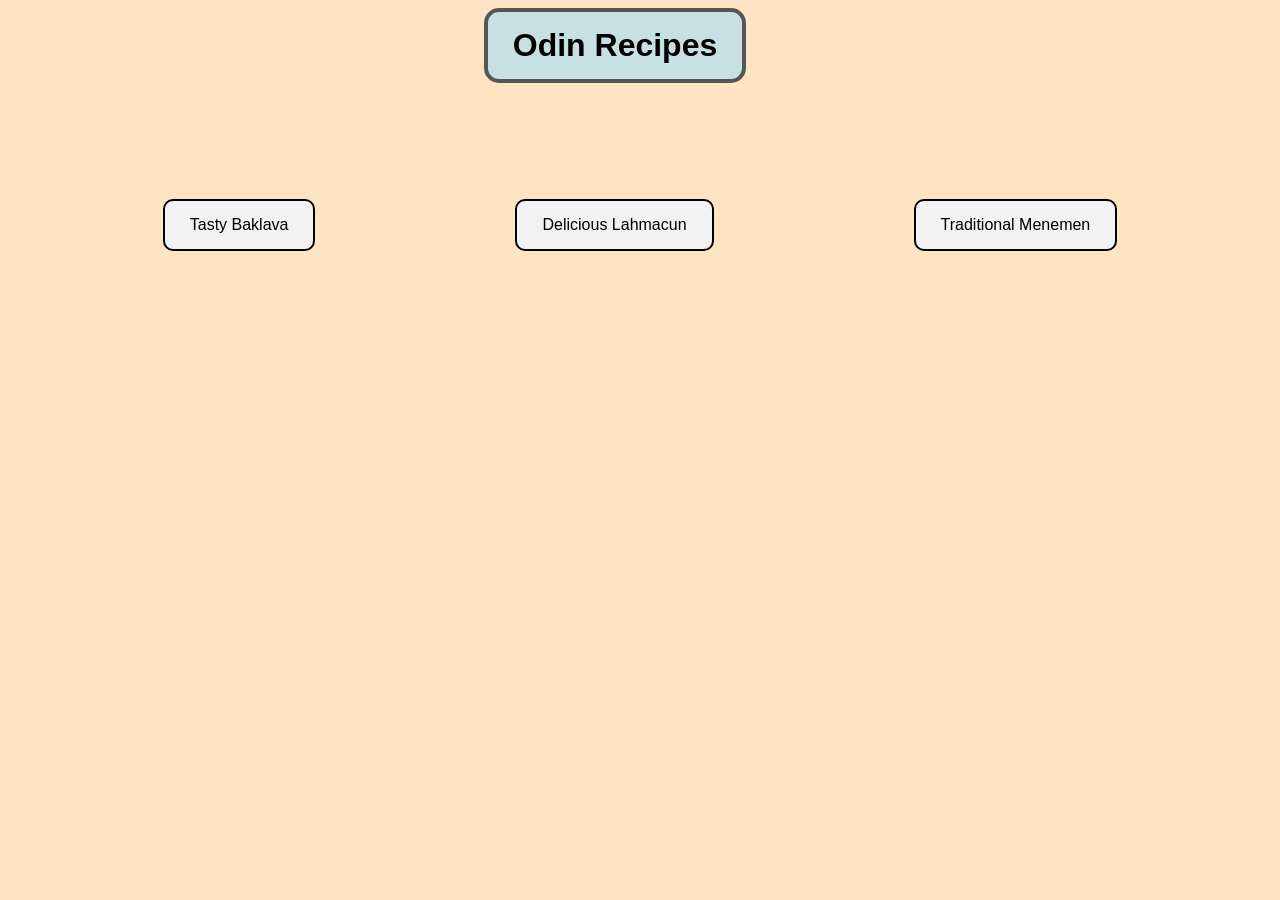
<file: index.html>
<!DOCTYPE html>
<html lang="en">
<head>
    <meta charset="UTF-8">
    <meta name="viewport" content="width=device-width, initial-scale=1.0">
    <title>Home</title>
    <link rel="stylesheet" href="styles.css">
</head>
<body>
    <h1 class="mainheading">Odin Recipes</h1>
<div class="homelist">
    <ul>
<li><a href="recipes/baklava.html">Tasty Baklava</a></li>
<li><a href="recipes/lahmacun.html">Delicious Lahmacun</a></li>
<li><a href="recipes/menemen.html">Traditional Menemen</a></li>
    </ul>
</div>
</body>
</html>
</file>
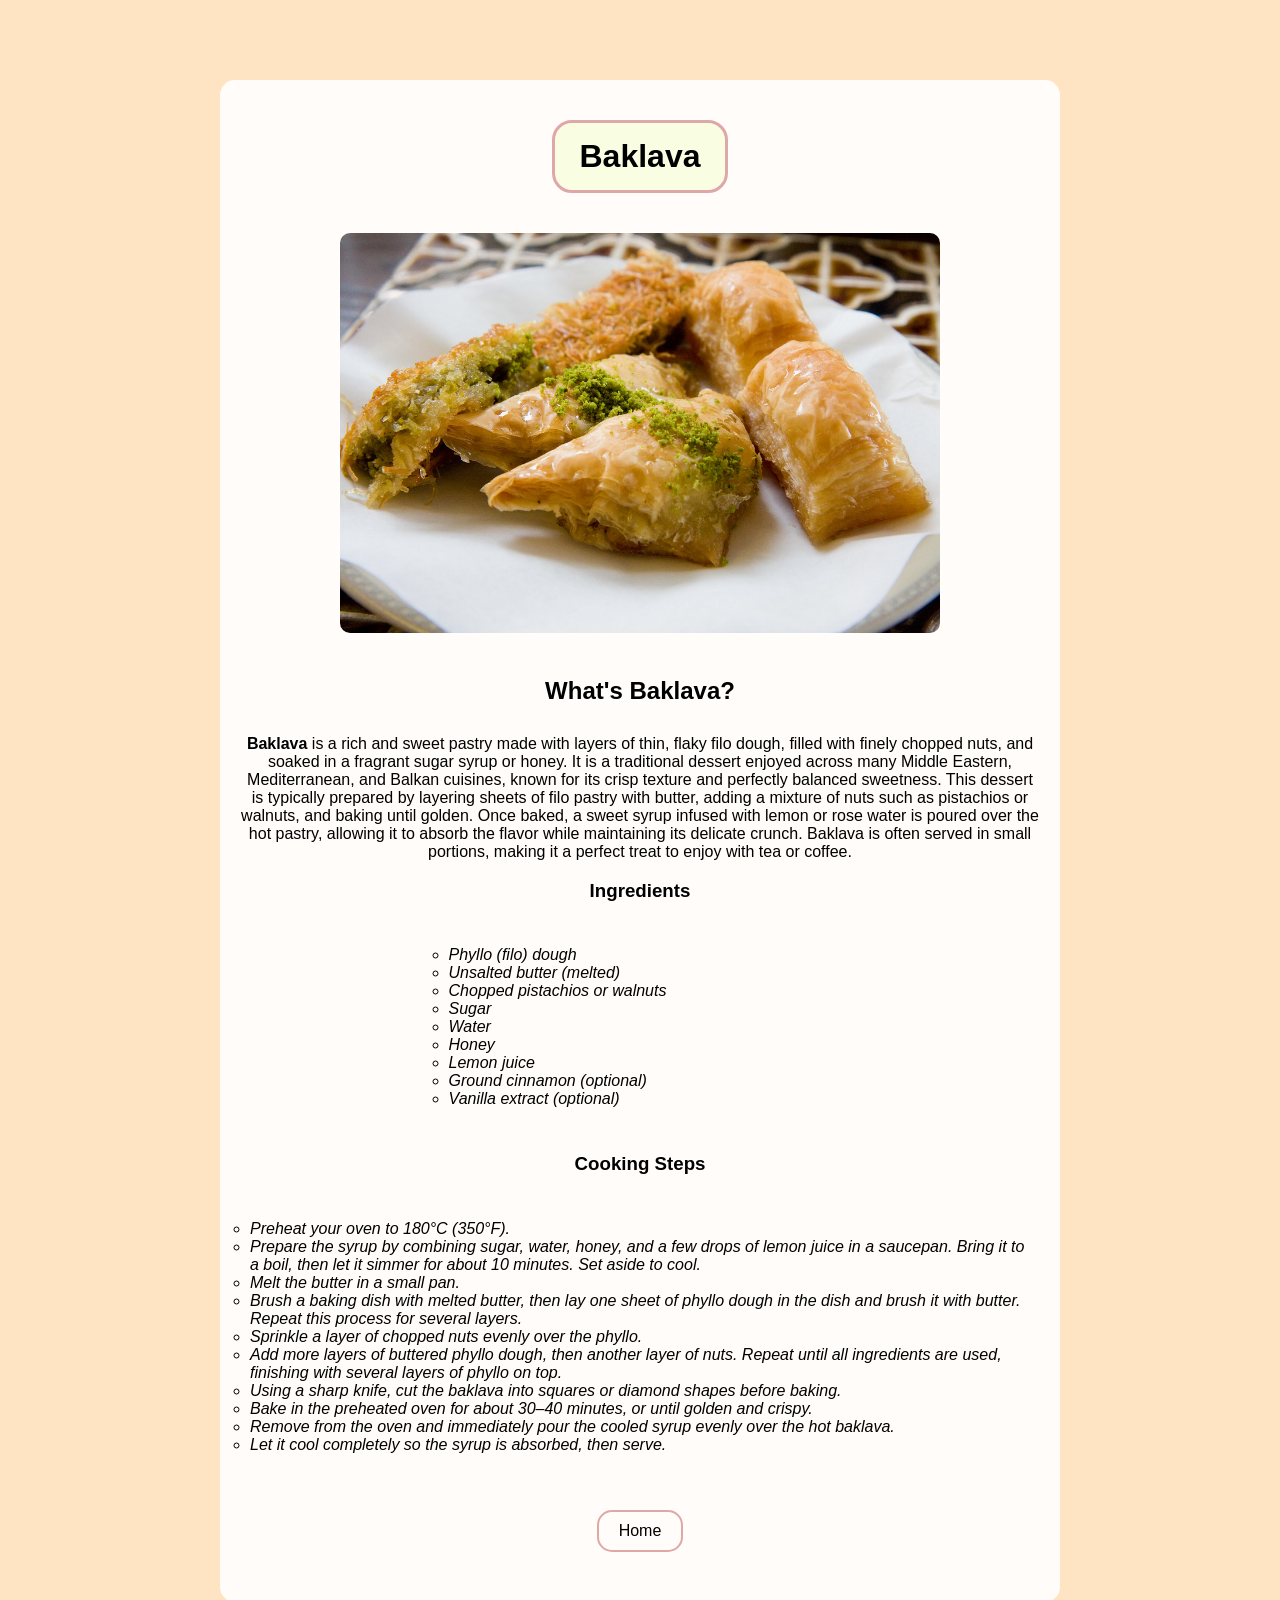
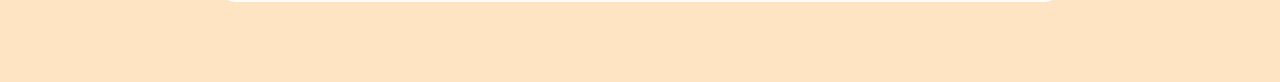
<file: recipes/baklava.html>
<!DOCTYPE html>
<html lang="en">
<head>
    <meta charset="UTF-8">
    <meta name="viewport" content="width=device-width, initial-scale=1.0">
    <title>Baklava</title>
    <link rel="stylesheet" href="../styles.css">
</head>
<body>
    <div class="container">
    <h1 id="headings">Baklava</h1>
    <img class="imagesstyle" src="../images/baklava.jpg" height="400" width="600" alt="Golden-brown baklava pieces topped with green pistachio powder arranged on a white plate with decorative branch patterns, served on a textured tablescape. The pastry displays crispy, flaky layers characteristic of traditional baklava.">
    <h2 class="section1">What's Baklava?</h2>
<p>
 <b><a class="wikipedia" href="https://en.wikipedia.org/wiki/Baklava" target="_blank">Baklava</a></b> is a rich and sweet pastry made with layers of thin, flaky filo dough, filled with finely chopped nuts, and soaked in a fragrant sugar syrup or honey. It is a traditional dessert enjoyed across many Middle Eastern, Mediterranean, and Balkan cuisines, known for its crisp texture and perfectly balanced sweetness.
This dessert is typically prepared by layering sheets of filo pastry with butter, adding a mixture of nuts such as pistachios or walnuts, and baking until golden. Once baked, a sweet syrup infused with lemon or rose water is poured over the hot pastry, allowing it to absorb the flavor while maintaining its delicate crunch. Baklava is often served in small portions, making it a perfect treat to enjoy with tea or coffee.
</p>
<h3>Ingredients</h3>
<ul>        
 <em>
  <li>Phyllo (filo) dough</li>
  <li>Unsalted butter (melted)</li>
  <li>Chopped pistachios or walnuts</li>
  <li>Sugar</li>
  <li>Water</li>
  <li>Honey</li>
  <li>Lemon juice</li>
  <li>Ground cinnamon (optional)</li>
  <li>Vanilla extract (optional)</li>
 </em>  
</ul>
<h3>Cooking Steps</h3>
<ol>
 <em>
  <li>Preheat your oven to 180°C (350°F).</li>
  <li>Prepare the syrup by combining sugar, water, honey, and a few drops of lemon juice in a saucepan. Bring it to a boil, then let it simmer for about 10 minutes. Set aside to cool.</li>
  <li>Melt the butter in a small pan.</li>
  <li>Brush a baking dish with melted butter, then lay one sheet of phyllo dough in the dish and brush it with butter. Repeat this process for several layers.</li>
  <li>Sprinkle a layer of chopped nuts evenly over the phyllo.</li>
  <li>Add more layers of buttered phyllo dough, then another layer of nuts. Repeat until all ingredients are used, finishing with several layers of phyllo on top.</li>
  <li>Using a sharp knife, cut the baklava into squares or diamond shapes before baking.</li>
  <li>Bake in the preheated oven for about 30–40 minutes, or until golden and crispy.</li>
  <li>Remove from the oven and immediately pour the cooled syrup evenly over the hot baklava.</li>
  <li>Let it cool completely so the syrup is absorbed, then serve.</li>
 </em>
</ol>
    <p> <a class="backtohome" href="../index.html">Home</a> </p>
    </div>
</body>
</html>
</file>
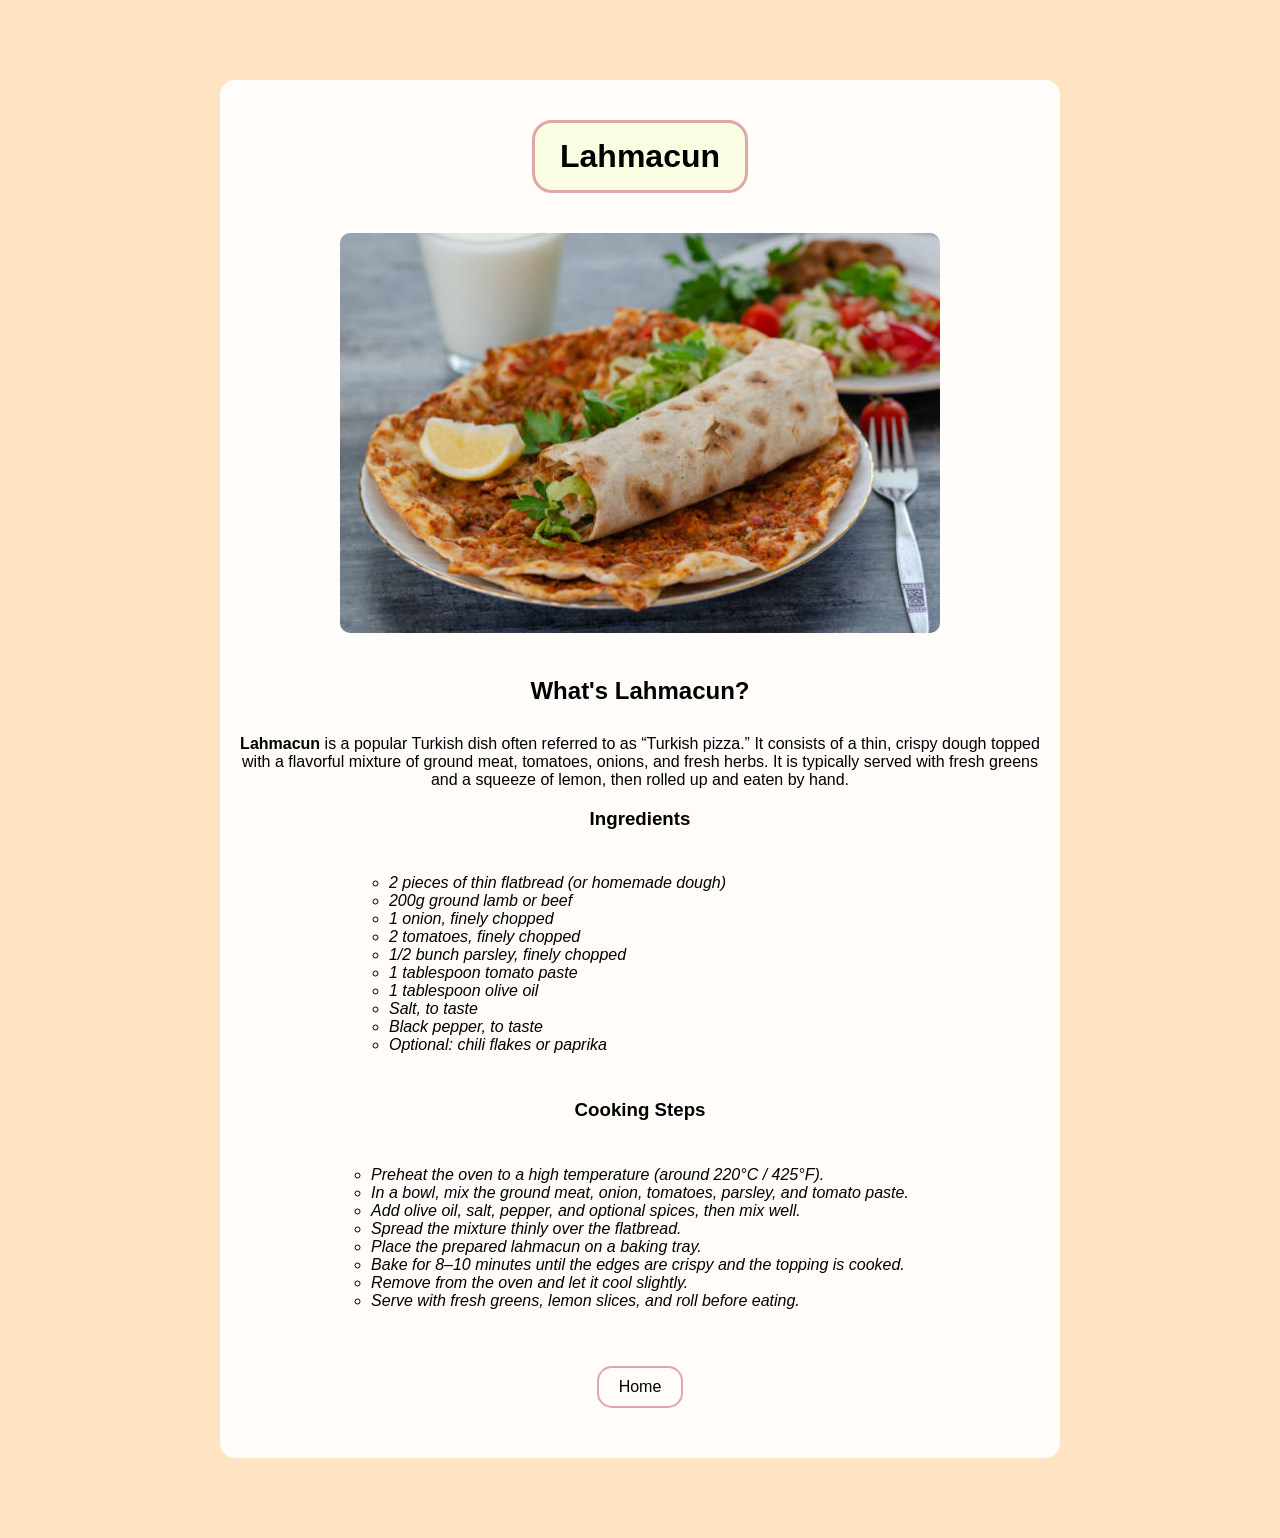
<file: recipes/lahmacun.html>
<!DOCTYPE html>
<html lang="en">
<head>
    <meta charset="UTF-8">
    <meta name="viewport" content="width=device-width, initial-scale=1.0">
    <title>Lahmacun</title>
    <link rel="stylesheet" href="../styles.css">
</head>
<body>
    <div class="container">
    <h1 class="headings">Lahmacun</h1>
    <img class="imagesstyle" src="../images/lahmacun.jpg" height="400" width="600"  alt="A delicious Lahmacun with fresh herbs inside">
    <h2 class="section1">What's Lahmacun?</h2>
    <p>
    <b><a class="wikipedia" href="https://en.wikipedia.org/wiki/Lahmacun" target="_blank" >Lahmacun</a></b> is a popular Turkish dish often referred to as “Turkish pizza.”
    It consists of a thin, crispy dough topped with a flavorful mixture of
    ground meat, tomatoes, onions, and fresh herbs. It is typically served
    with fresh greens and a squeeze of lemon, then rolled up and eaten by hand.
    </p>
    <h3>Ingredients</h3>
    <ul>
        <em>
        <li>2 pieces of thin flatbread (or homemade dough)</li>
        <li>200g ground lamb or beef</li>
        <li>1 onion, finely chopped</li>
        <li>2 tomatoes, finely chopped</li>
        <li>1/2 bunch parsley, finely chopped</li>
        <li>1 tablespoon tomato paste</li>
        <li>1 tablespoon olive oil</li>
        <li>Salt, to taste</li>
        <li>Black pepper, to taste</li>
        <li>Optional: chili flakes or paprika</li>
        </em>
    </ul>
    <h3>Cooking Steps</h3>
    <ol>
        <em>
        <li>Preheat the oven to a high temperature (around 220°C / 425°F).</li>
        <li>In a bowl, mix the ground meat, onion, tomatoes, parsley, and tomato paste.</li>
        <li>Add olive oil, salt, pepper, and optional spices, then mix well.</li>
        <li>Spread the mixture thinly over the flatbread.</li>
        <li>Place the prepared lahmacun on a baking tray.</li>
        <li>Bake for 8–10 minutes until the edges are crispy and the topping is cooked.</li>
        <li>Remove from the oven and let it cool slightly.</li>
        <li>Serve with fresh greens, lemon slices, and roll before eating.</li>
        </em>
    </ol>
    <p>
    <a class="backtohome" href="../index.html">Home</a>
    </p>
    </div>
</body>
</html>
</file>
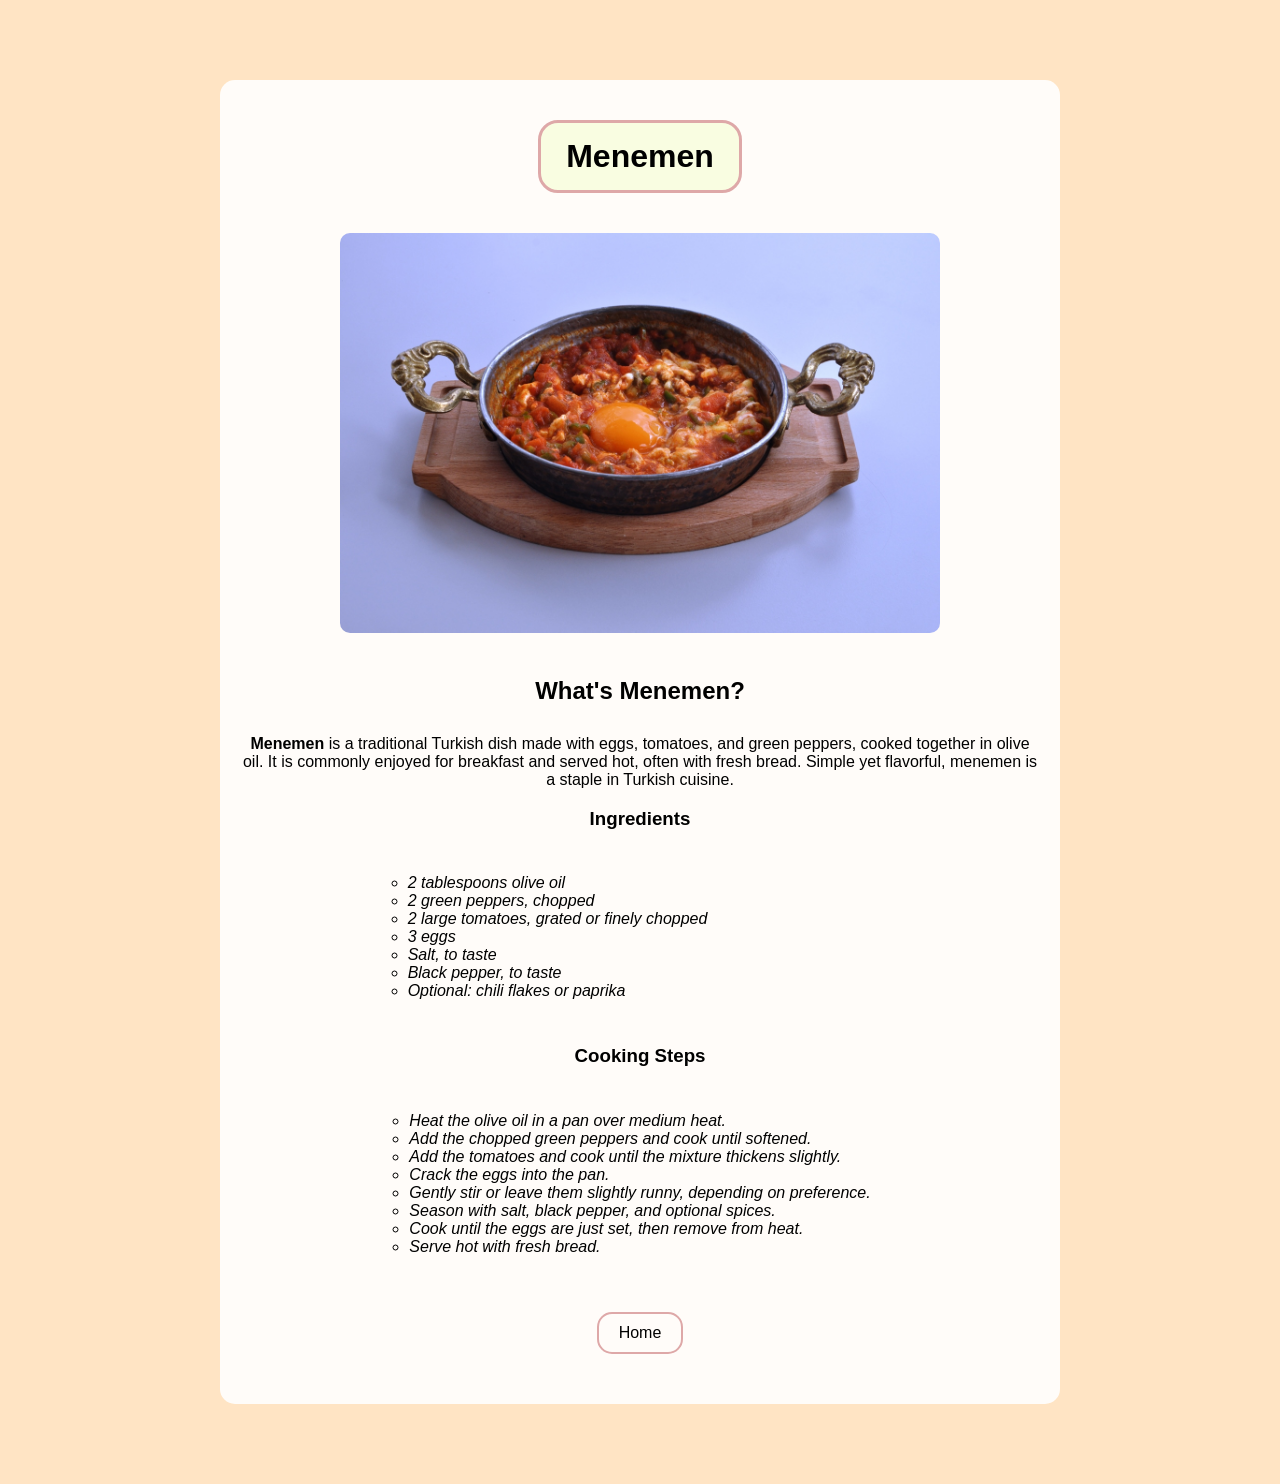
<file: recipes/menemen.html>
<!DOCTYPE html>
<html lang="en">
<head>
    <meta charset="UTF-8">
    <meta name="viewport" content="width=device-width, initial-scale=1.0">
    <title>Document</title>
    <link rel="stylesheet" href="../styles.css">
</head>
<body>
    <div class="container">
    <h1 class="headings">Menemen</h1>
    <img class="imagesstyle" src="../images/menemen.jpg" height="400" width="600" alt="A cast iron skillet with ornate brass handles sits on a wooden serving board against a light blue background. The skillet contains menemen, a Turkish breakfast dish with scrambled eggs mixed with diced red tomatoes, green peppers, and onions in a rich tomato sauce. A bright yellow egg yolk is visible on top. The warm, appetizing composition evokes comfort and traditional home cooking.">
    <h2 class="section1">What's Menemen?</h2>
    <p>
<b><a class="wikipedia" href="https://en.wikipedia.org/wiki/Menemen_(food)">Menemen</a></b> is a traditional Turkish dish made with eggs, tomatoes, and green peppers,
cooked together in olive oil. It is commonly enjoyed for breakfast and served hot,
often with fresh bread. Simple yet flavorful, menemen is a staple in Turkish cuisine.
    </p>
    <h3>Ingredients</h3>
    <ul>
        <em>
        <li>2 tablespoons olive oil</li>
        <li>2 green peppers, chopped</li>
        <li>2 large tomatoes, grated or finely chopped</li>
        <li>3 eggs</li>
        <li>Salt, to taste</li>
        <li>Black pepper, to taste</li>
        <li>Optional: chili flakes or paprika</li>
        </em>
    </ul>
    <h3>Cooking Steps</h3>
    <ol>
        <em>
        <li>Heat the olive oil in a pan over medium heat.</li>
        <li>Add the chopped green peppers and cook until softened.</li>
        <li>Add the tomatoes and cook until the mixture thickens slightly.</li>
        <li>Crack the eggs into the pan.</li>
        <li>Gently stir or leave them slightly runny, depending on preference.</li>
        <li>Season with salt, black pepper, and optional spices.</li>
        <li>Cook until the eggs are just set, then remove from heat.</li>
        <li>Serve hot with fresh bread.</li>
        </em>
    </ol>
    <a class="backtohome" href="../index.html">Home</a>
    </div>

</body>
</html>
</file>
<file: styles.css>
body {
    background-color: bisque;
    font-family:Impact, "Haettenschweiler", 'Arial Narrow Bold', sans-serif ;
    text-align: center;
}
.mainheading {
    text-align: center;
    border-style: dashed;
    border: 4px solid #565656;
    display: inline-block;
    margin: 0 50px 100px 0;
    padding: 15px 25px;
    border-radius: 15px;
    background-color: #c6e0e4;


}
.homelist ul {
    list-style: none;
    padding: 0;
    display: flex;
    justify-content: center;
    gap: 200px;

}
.homelist ul li {
    border: 2px solid black;
    padding: 15px 25px;
    border-radius: 10px;
    background-color: #f2f2f2;

}
.homelist ul li a {
    text-decoration: none;
    color: black;
    display: block;
}
.homelist ul li:hover {
    background-color: #333;
    transform: scale(1.05);
}
.homelist ul li a:hover {
    color: white;
}
.container {
    margin: 80px auto;
    max-width: 800px;  
    padding: 20px;
    background: rgba(255, 255, 255, 0.9); /* Semi-transparent white background */
    border-radius: 15px;
}
.section1 {
    margin-bottom: 30px; 
}
.headings {
    text-align: center;
    border: 3px solid #DEA8A8;
    display: inline-block;
    margin:  20px 0;
    padding: 15px 25px;
    border-radius: 20px;
    background-color: #F9FDE1;
}
.container ul, ol {
    list-style:circle;
    padding: 10px;
    text-align: left;
    display:inline-block;

}
.container ul {
    padding-right: 175px;
}
.imagesstyle {
    border-radius: 10px;
    margin: 20px 0;
}
.backtohome {
    display: block;
    text-decoration: none;
    color: black;
    border: 2px solid #DEA8A8;
    border-radius: 15px;
    margin: 30px auto;
    text-align: center;
    padding: 10px 20px;
    width: fit-content; /* This limits width expansion*/
    
    
}
.backtohome:hover {
    background-color: #ba5203;
    transform: scale(1.05);
    color: white;
}
#headings {
    text-align: center;
    border: 3px solid #DEA8A8;
    display: block;
    margin:  20px auto;    
    padding: 15px 25px;
    border-radius: 20px;
    background-color: #F9FDE1;
    width: fit-content;
}
.wikipedia {
    text-decoration: none;
    color: black;
    font-weight: bold;
}
.wikipedia:hover {
    transform: scale(1.05);
    color: rgb(0, 47, 254);
}
</file>
